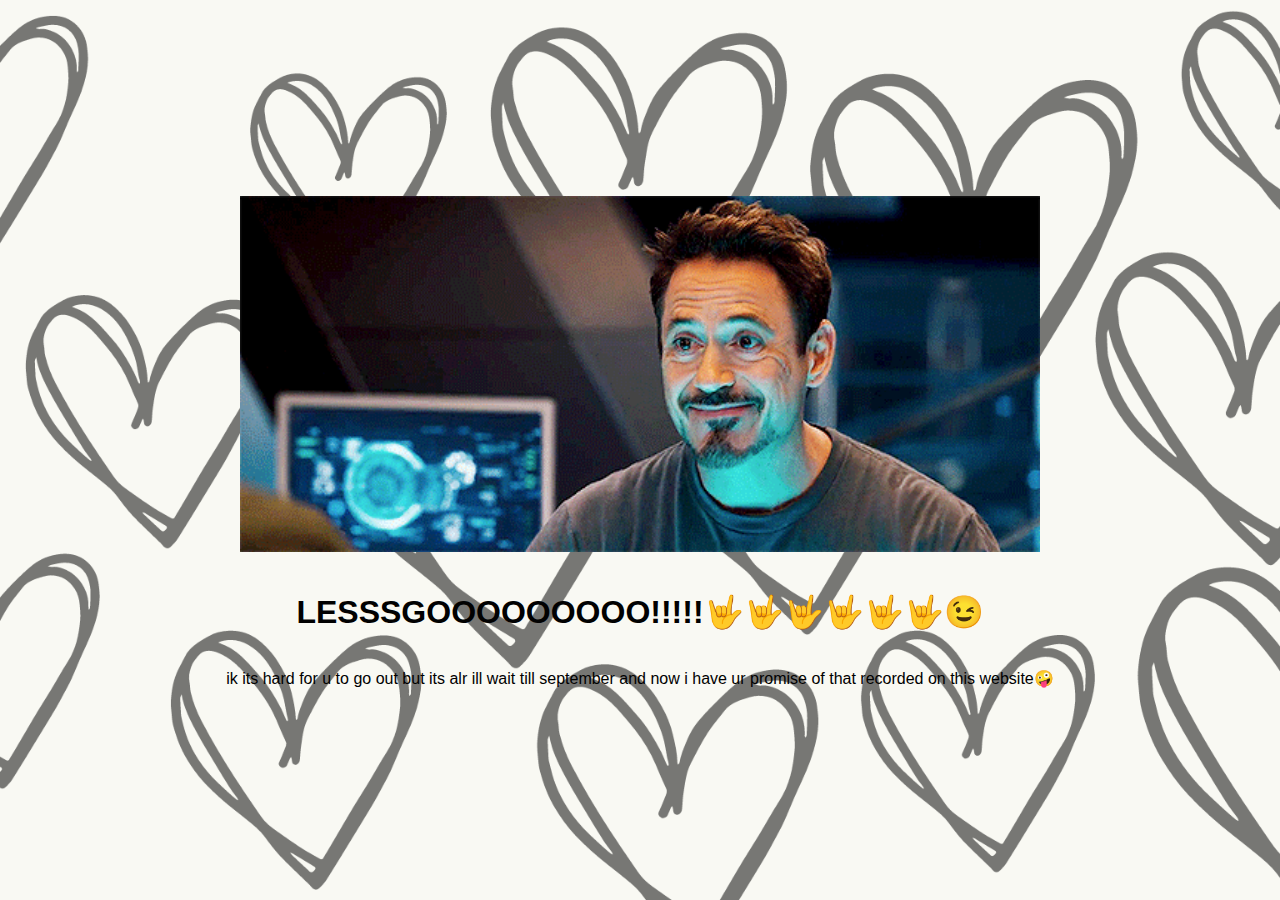
<file: thankyou.html>
<!DOCTYPE html>
<html lang="en">
<head>
    <meta charset="UTF-8">
    <meta name="viewport" content="width=device-width, initial-scale=1.0">
    <title>Thank You</title>
    <style>
        body {
            display: flex;
            justify-content: center;
            align-items: center;
            flex-direction: column;
            height: 100vh;
            margin: 0;
            font-family: Arial, sans-serif;
            background-color: #f0f0f0;
            background-size: cover;
            background-position: center;
        }

        .gif {
            width: 800px; /* Adjust size as needed */
            height: auto;
            margin-bottom: 20px;
            position: relative;
            z-index: 1;
        }

        h1 {
            color: #010101;
            position: relative;
            z-index: 1;
        }
    </style>
</head>

<body style= "background-image: url('Minimal\ Modern\ You\ Are\ Enough\ Quote\ Desktop\ Wallpaper.png');">
    <audio id="background-music" src="https://drive.google.com/file/d/1uCGoYrKv3zomFhUVO7g9t0e-KPW8aS4w/view?" autoplay loop type="audio/mp3"></audio>
    <img src="tumblr_1c61cf862cb365e8a4cd00c222e14604_82bf1f8b_540.gif" alt="Thank You GIF" class="gif">
    <h1>LESSSGOOOOOOOOO!!!!!🤟🤟🤟🤟🤟🤟😉

    </h1>
    <p>ik its hard for u to go out but its alr ill wait till september and now i have ur promise of that recorded on this website🤪</p>

</body>
</html>
</file>
